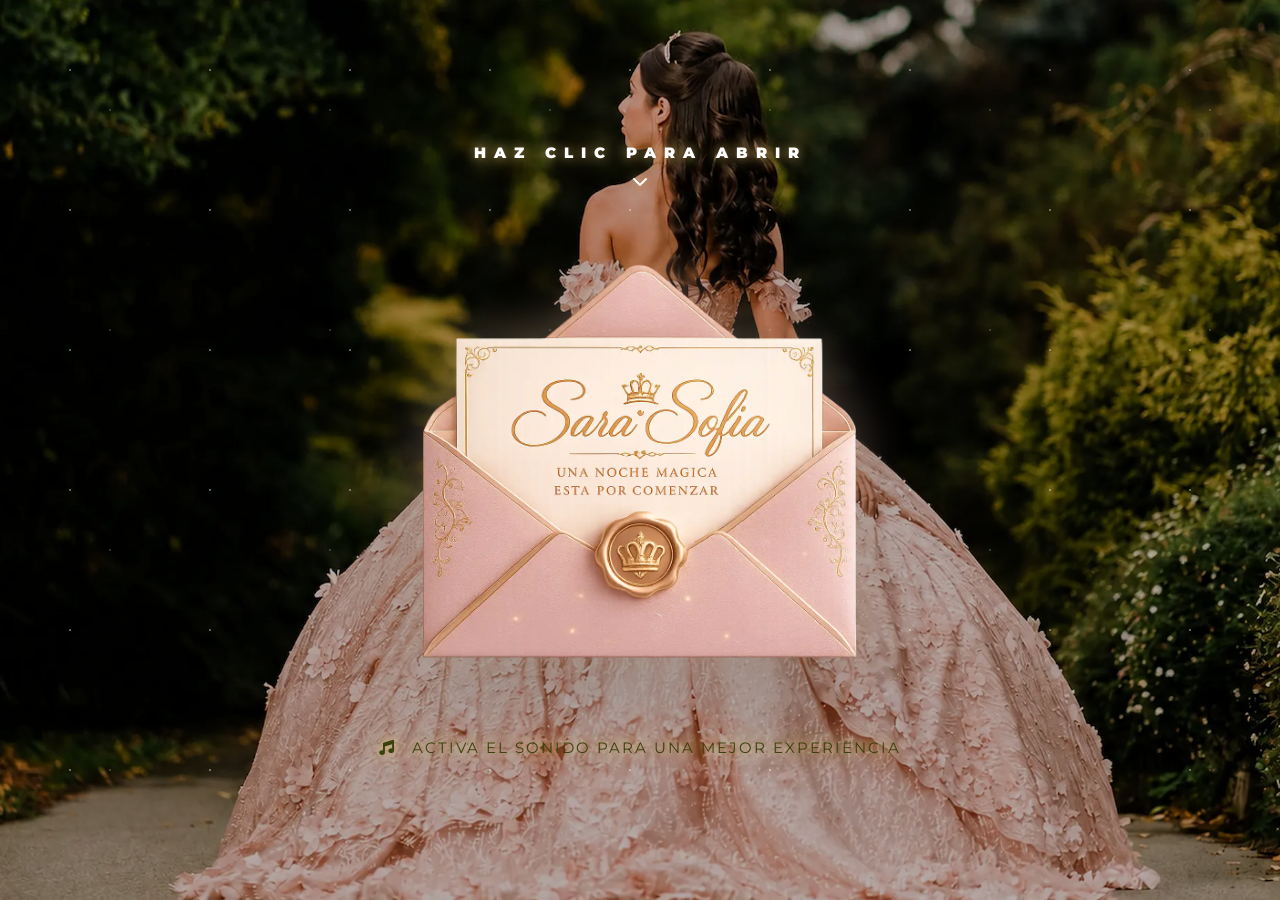
<file: index.html>
<!DOCTYPE html>
<html lang="es">
<head>
    <meta charset="UTF-8">
    <meta name="viewport" content="width=device-width, initial-scale=1.0">
    <meta property="og:title" content="Los 15 de Sara Sofía" />
    <meta property="og:description" content="Te esperamos para celebrar este día tan especial." />
    <meta property="og:image" content="https://xv-sara-sofia.github.io/invitacion/87153632/invitacion_inicial.jpg" />
    <meta property="og:url" content="https://xv-sara-sofia.github.io/invitacion/" />
    <meta property="og:type" content="website" />
    <title>Los 15 de Sara Sofia</title>
    <link rel="preconnect"
          href="https://fonts.googleapis.com">
    <link rel="preconnect"
          href="https://fonts.gstatic.com"
          crossorigin>
    <link href="https://fonts.googleapis.com/css2?family=Great+Vibes&family=Montserrat:wght@300;400;600&family=Playfair+Display:wght@400;700&display=swap"
          rel="stylesheet">
    <link rel="stylesheet"
          href="https://cdnjs.cloudflare.com/ajax/libs/font-awesome/6.5.1/css/all.min.css">
    <link rel="stylesheet" href="17289814/styles.css">
    <link rel="shortcut icon" href="favicon.ico" type="image/x-icon">
    <link rel="icon" href="favicon.ico" type="image/x-icon">
</head>
<body>
<div class="global-fixed-background"></div>
<!-- PANTALLA DE BIENVENIDA -->
<div id="welcome-overlay">
    <!-- FONDO -->
    <div class="welcome-bg"></div>
    <!-- BRILLOS -->
    <div class="magic-particles"></div>
    <!-- CONTENIDO -->
    <div class="welcome-content">
        <div class="welcome-elements">
            <p class="open-instruction">
                HAZ CLIC PARA ABRIR
            </p>
            <div class="arrow-down">
                <i class="fas fa-chevron-down"></i>
            </div>
            <!-- SOBRE PNG -->
            <div class="envelope-image-wrapper"
                 id="envelope-trigger">
                <img
                        src="87153632/sobre.webp"
                        alt="Sobre 15"
                        class="envelope-image">
            </div>
            <p class="music-tip">
                <i class="fas fa-music"></i>
                ACTIVA EL SONIDO PARA UNA MEJOR EXPERIENCIA
            </p>
        </div>
    </div>
</div>
<audio id="bg-music" loop>
    <source src="17289814/musica.mp3" type="audio/mpeg">
</audio>
<button id="music-control" class="music-btn is-hidden">
    <i class="fas fa-music"></i>
</button>
<main id="main-content" class="is-hidden">
    <!-- PETALOS -->
    <div class="petals-container"></div>
    <section class="section hero">
        <div class="hero-overlay"></div>
        <div class="hero-body fade-in">
            <div class="hero-crown">
                <i class="fas fa-crown"></i>
            </div>
            <p class="caps-detail">
                Estás invitado a celebrar mis
            </p>
            <h1 class="main-title">
                15 Años
            </h1>
            <h1 class="main-title">
                Sara Sofia
            </h1>
            <p class="date-detail">
                29 de agosto de 2026
            </p>
        </div>
        <!-- SCROLL INDICATOR -->
        <div class="scroll-indicator" id="scroll-indicator">
            <span>Desliza</span>
            <div class="scroll-arrow">
                <i class="fas fa-chevron-down"></i>
            </div>
        </div>
    </section>
    <section class="section quote-section">
        <div class="container fade-in">
            <i class="fas fa-quote-left ornament"></i>
            <p class="quote-text">"Hace 15 años, una estrella iluminó nuestra vida. Hoy, esa estrella brilla con luz
                propia. Queremos que seas parte de la noche donde sus sueños se vuelven realidad."</p>
            <div class="divider"></div>
        </div>
    </section>
    <section class="section gallery-section image-section">
        <div class="container fade-in">
            <h2 class="section-title title-font">
                Momentos
            </h2>
            <div class="photo-spread">
                <div class="photo-card p1">
                    <img src="87153632/momento1.webp">
                </div>
                <div class="photo-card p2">
                    <img src="87153632/momento2.webp">
                </div>
                <div class="photo-card p3">
                    <img src="87153632/momento3.webp">
                </div>
            </div>
        </div>
    </section>
    <section class="section countdown-section">
        <div class="container fade-in">
            <h2 class="section-title title-font">
                Falta Muy Poco
            </h2>
            <div class="countdown-grid">
                <div class="time-box glass-card">
                    <span id="days">00</span>
                    <p>Días</p>
                </div>
                <div class="time-box glass-card">
                    <span id="hours">00</span>
                    <p>Horas</p>
                </div>
                <div class="time-box glass-card">
                    <span id="minutes">00</span>
                    <p>Minutos</p>
                </div>
            </div>
        </div>
    </section>
    <section class="section details-section image-section">
        <div class="container fade-in">
            <h2 class="section-title title-font">
                Detalles
            </h2>
            <div class="details-grid">
                <div class="detail-card glass-card">
                    <i class="fas fa-calendar-days"></i>
                    <h3>Fecha</h3>
                    <p>29 de agosto de 2026</p>
                </div>
                <div class="detail-card glass-card">
                    <i class="fas fa-clock"></i>
                    <h3>Hora</h3>
                    <p>7:00 PM</p>
                </div>
                <div class="detail-card glass-card">
                    <i class="fas fa-location-dot"></i>
                    <h3>Lugar</h3>
                    <p>Villa Floresta</p>
                    <a href="https://maps.app.goo.gl/2n3VbY4uEHQFLDAa6"
                       target="_blank"
                       class="map-link">
                        Ver ubicación
                    </a>
                </div>
                <div class="detail-card glass-card">
                    <i class="fas fa-gift"></i>
                    <h3>Lluvia de sobres</h3>
                    <p>
                        Tu presencia es mi mejor regalo,
                        pero si deseas tener un detalle,
                        agradeceré tu cariño en lluvia de sobres.
                    </p>
                </div>
            </div>
        </div>
    </section>
    <section class="section rsvp-section">
        <div class="container fade-in">
            <h2 class="section-title title-font">
                Confirma tu Asistencia
            </h2>
            <div class="rsvp-content">
                <p id="rsvp-guest-text" class="rsvp-guest-name">
                </p>
                <p class="rsvp-message">
                    Sara Sofia te espera.
                    <br>
                    ¿Contamos contigo?
                </p>
                <div id="guest-badge" class="guest-badge is-hidden">
                    <i class="fas fa-user-group"></i>
                    <span id="guest-count-text"></span>
                </div>
                <div class="rsvp-buttons">
                    <button id="rsvp-no"
                            class="gold-btn rsvp-no-btn">
                        No podré asistir
                    </button>
                    <button id="rsvp-yes"
                            class="gold-btn rsvp-yes-btn pulse">
                        Seguro, allí estaré
                    </button>
                </div>
                <p id="rsvp-response-message"
                   class="is-hidden form-success"></p>
            </div>
        </div>
    </section>
    <div class="footer-section">
        <div class="signature-footer">
            Sara Sofia · 15 Años 2026
        </div>
        <div class="legal-footer">
            © 2026 All Rights Reserved
        </div>
    </div>
</main>
<div id="sending-overlay" class="sending-overlay is-hidden">
    <div class="sending-box">
        <div class="sending-spinner"></div>
        <p>
            Registrando tu respuesta...
        </p>
    </div>
</div>
<script src="17289814/script.js"></script>
</body>
</html>
</file>
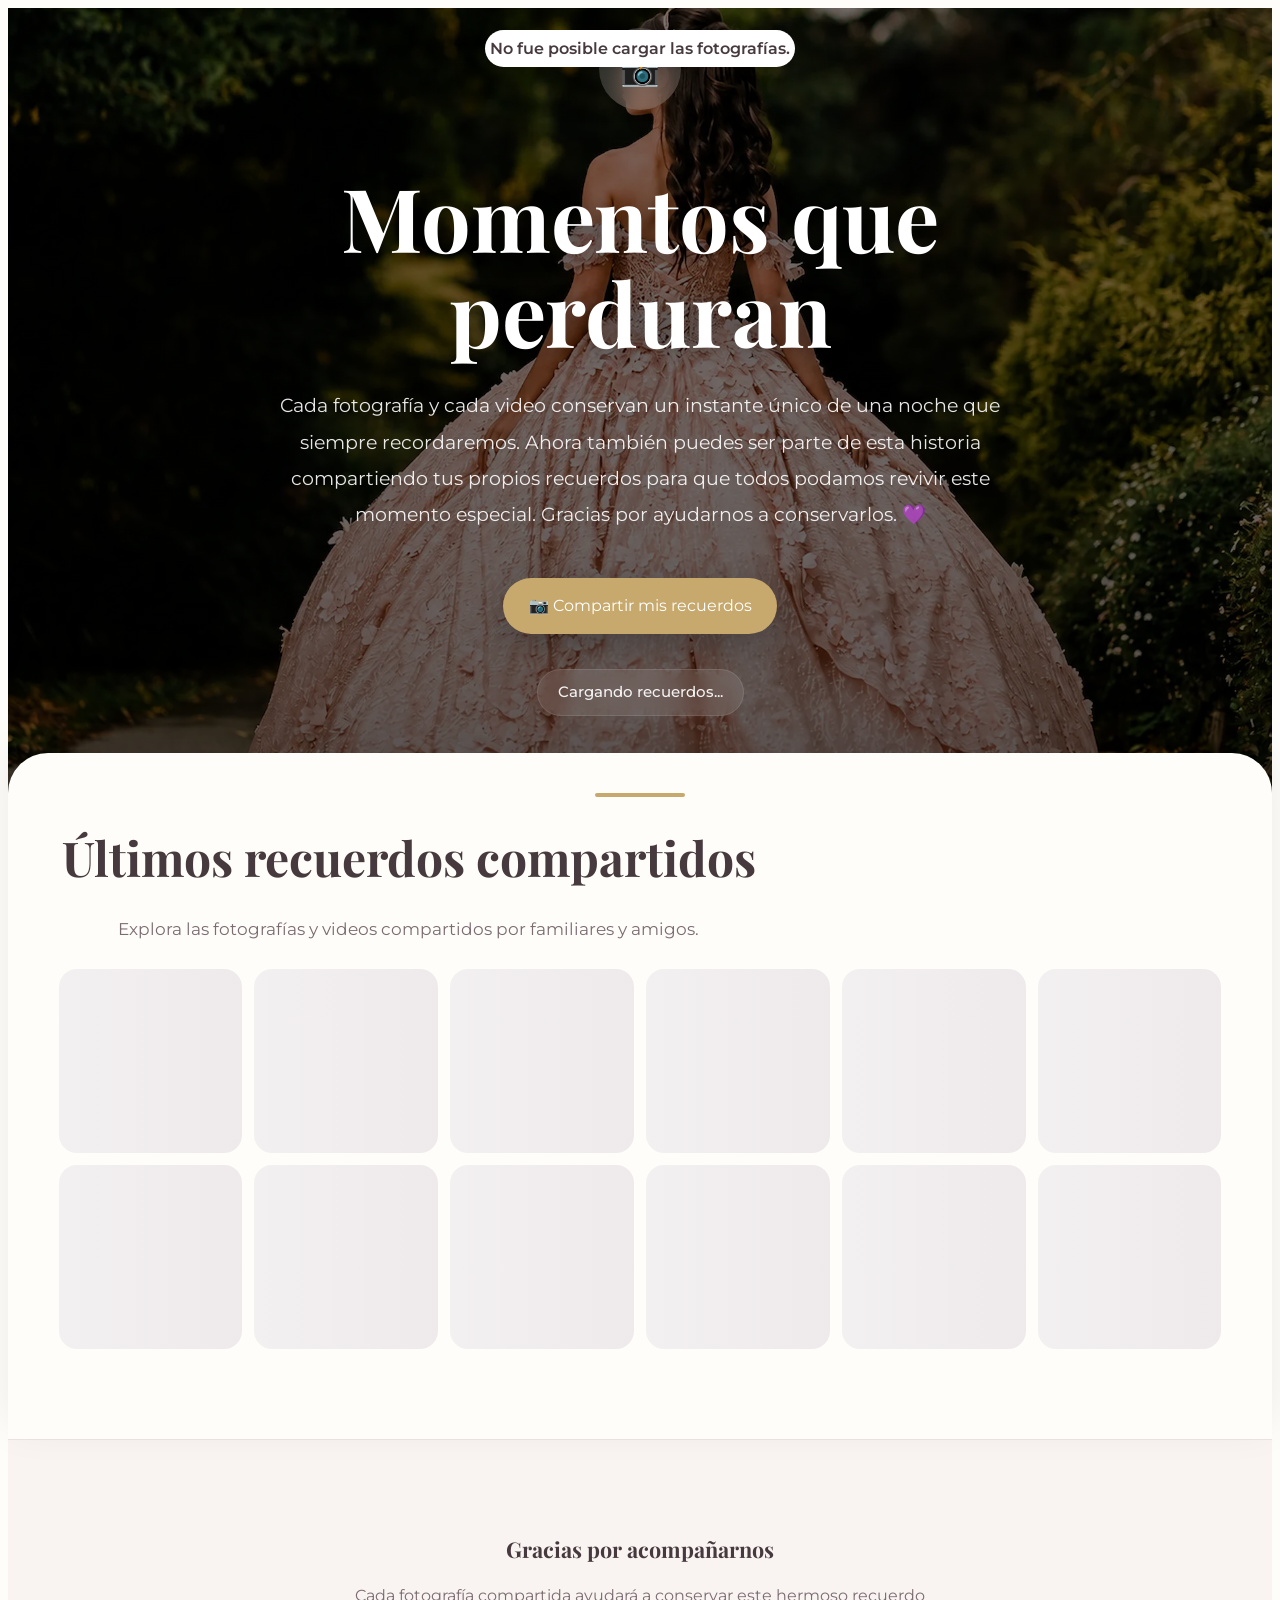
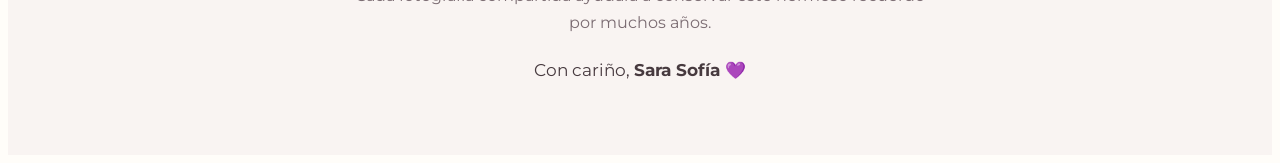
<file: galeria.html>
<!DOCTYPE html>
<html lang="es">
<head>
    <meta charset="UTF-8">
    <meta name="viewport" content="width=device-width, initial-scale=1.0">
    <meta property="og:title" content="Momentos que perduran"/>
    <meta property="og:description" content="Comparte cada momento único de una noche mágica."/>
    <meta property="og:image" content="https://xv-sara-sofia.github.io/invitacion/87153632/recuerdos_inicial.jpg"/>
    <meta property="og:url" content="https://xv-sara-sofia.github.io/invitacion/galeria.html"/>
    <meta property="og:type" content="website"/>
    <meta name="theme-color" content="#C8A35D">
    <title>Biblioteca de Recuerdos | XV Sara Sofía</title>
    <link rel="preconnect"
          href="https://fonts.googleapis.com">
    <link rel="preconnect"
          href="https://fonts.gstatic.com"
          crossorigin>
    <link href="https://fonts.googleapis.com/css2?family=Playfair+Display:wght@500;700&family=Great+Vibes&family=Montserrat:wght@300;400;500;600;700&display=swap"
          rel="stylesheet">
    <link rel="stylesheet"
          href="https://cdnjs.cloudflare.com/ajax/libs/font-awesome/6.5.1/css/all.min.css">
    <link rel="stylesheet" href="17289814/galeria.css">
    <link rel="shortcut icon" href="favicon.ico" type="image/x-icon">
    <link rel="icon" href="favicon.ico">
</head>
<body>
<!--==========================================================
HEADER
===========================================================-->
<header class="gallery-header">
    <div class="gallery-header-content">
        <div class="container">
            <!-- Icono -->
            <div class="gallery-icon">📸</div>
            <!-- Título -->
            <h1> Momentos que perduran </h1>
            <!-- Descripción -->
            <p class="gallery-description">
                Cada fotografía y cada video conservan un instante único de una noche
                que siempre recordaremos. Ahora también puedes ser parte de
                esta historia compartiendo tus propios recuerdos para que todos
                podamos revivir este momento especial.
                Gracias por ayudarnos a conservarlos. 💜
            </p>
            <!-- Acción principal -->
            <div class="gallery-actions">
                <button id="btnUpload" class="btn btn-primary">
                    📷 Compartir mis recuerdos
                </button>
            </div>
            <!-- Estadísticas -->
            <div id="galleryStats" class="gallery-stats">
                Cargando recuerdos...
            </div>
            <div
                    id="galleryUpdate"
                    class="gallery-update">
            </div>
        </div>
    </div>
</header>
<!--==========================================================
GALERÍA
===========================================================-->
<section class="gallery-content">
    <div class="container">
        <div class="gallery-heading">
            <h2>
                Últimos recuerdos compartidos
            </h2>
            <p>
                Explora las fotografías y videos compartidos por familiares y amigos.
            </p>
        </div>
        <div
                id="galleryGrid"
                class="gallery-grid">
        </div>
    </div>
</section>
<!-- =====================================================
     FOOTER
====================================================== -->
<footer class="gallery-footer">
    <div class="container">
        <h3>
            Gracias por acompañarnos
        </h3>
        <p>
            Cada fotografía compartida ayudará a conservar
            este hermoso recuerdo por muchos años.
        </p>
        <span>
            Con cariño,
            <strong>
                Sara Sofía
            </strong>
            💜
        </span>
    </div>
</footer>
<!--======================================================
LIGHTBOX
=======================================================-->
<div id="lightbox" class="lightbox hidden">
    <button
            id="closeLightbox"
            class="lightbox-close">
        ×
    </button>
    <button
            id="prevPhoto"
            class="lightbox-arrow left">
        ❮
    </button>
    <div class="lightbox-content">
        <div
                id="lightboxMedia"
                class="lightbox-media">
        </div>
        <div class="lightbox-info">
            <span id="photoCounter"></span>
        </div>
    </div>
    <button
            id="nextPhoto"
            class="lightbox-arrow right">
        ❯
    </button>
</div>
<script src="17289814/galeria.js"></script>
</body>
</html>
</file>
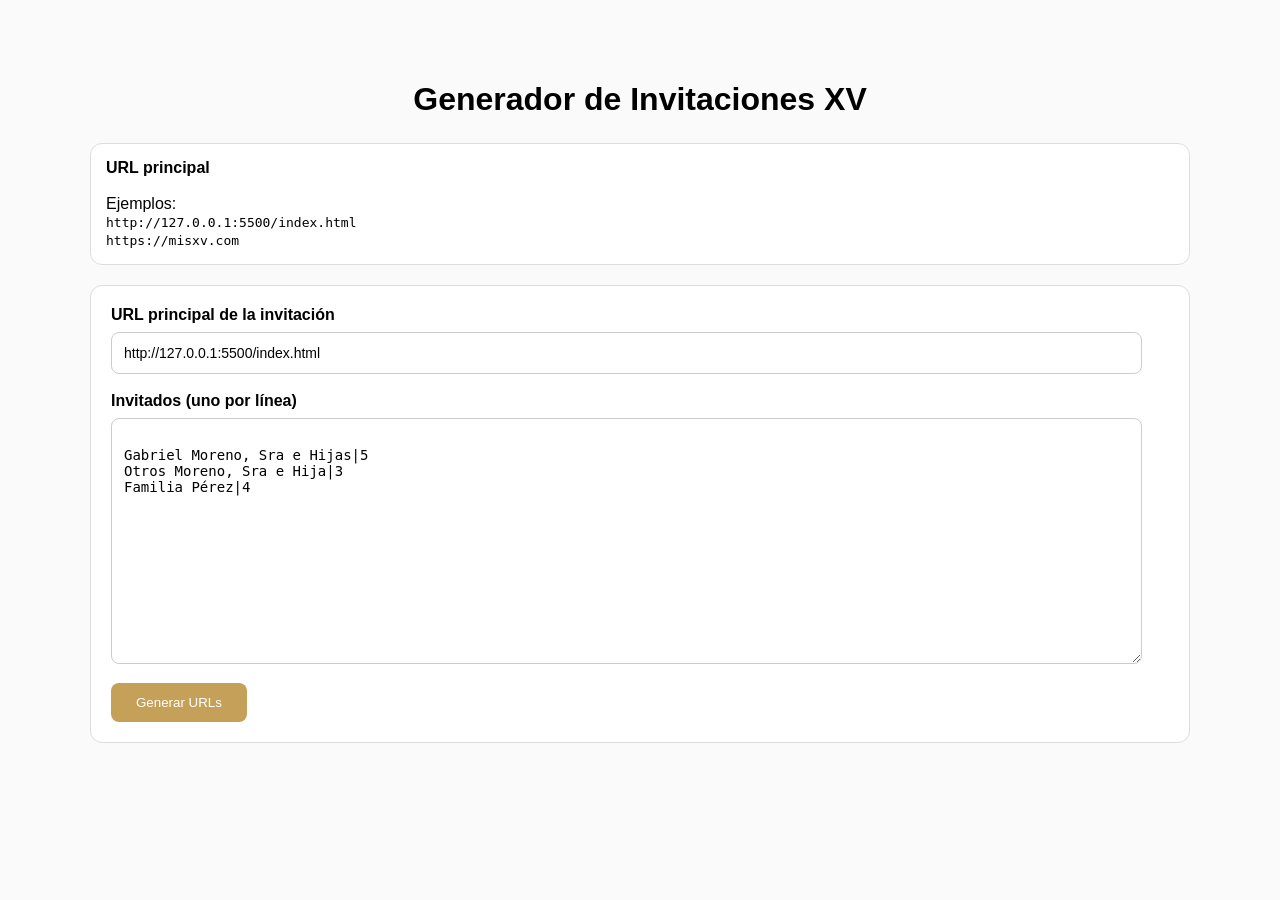
<file: 36393341/encoder.html>
<!DOCTYPE html>
<html lang="es">

<head>

<meta charset="UTF-8">
<meta name="viewport" content="width=device-width, initial-scale=1.0">

<title>Generador de Invitaciones XV</title>

<style>

body{
    font-family:Arial,sans-serif;
    max-width:1100px;
    margin:40px auto;
    padding:20px;
    background:#fafafa;
}

h1{
    text-align:center;
    margin-bottom:25px;
}

.card{
    background:white;
    border:1px solid #ddd;
    border-radius:12px;
    padding:20px;
    margin-bottom:20px;
}

label{
    display:block;
    margin-bottom:8px;
    font-weight:bold;
}

input,
textarea{
    width:95%;
    padding:12px;
    border:1px solid #ccc;
    border-radius:8px;
    font-size:14px;
}

textarea{
    min-height:220px;
    resize:vertical;
    font-family:monospace;
}

button{

    border:none;
    background:#c5a059;
    color:white;

    padding:12px 25px;
    border-radius:8px;

    cursor:pointer;
}

button:hover{
    opacity:.9;
}

.generate-btn{
    margin-top:15px;
}

.result-card{
    background:white;
    border:1px solid #ddd;
    border-radius:12px;
    padding:20px;
    margin-top:15px;
}

.url{

    word-break:break-all;

    padding:10px;

    background:#f5f5f5;

    border-radius:8px;

    margin-top:10px;
    margin-bottom:10px;

    font-family:monospace;
}

.copy-btn{

    border:none;
    background:#c5a059;
    color:white;

    padding:10px 18px;
    border-radius:8px;

    cursor:pointer;
}

.success{
    color:green;
    margin-left:10px;
}

.info{
    background:white;
    border:1px solid #ddd;
    border-radius:12px;
    padding:15px;
    margin-bottom:20px;
}

</style>

</head>

<body>

<h1>Generador de Invitaciones XV</h1>

<div class="info">

    <strong>URL principal</strong>

    <br><br>

    Ejemplos:

    <br>

    <code>
    http://127.0.0.1:5500/index.html
    </code>

    <br>

    <code>
    https://misxv.com
    </code>

</div>

<div class="card">

    <label>
        URL principal de la invitación
    </label>

    <input
        id="baseUrl"
        type="text"
        value="http://127.0.0.1:5500/index.html">

    <br><br>

    <label>
        Invitados (uno por línea)
    </label>

    <textarea id="inputData">

Gabriel Moreno, Sra e Hijas|5
Otros Moreno, Sra e Hija|3
Familia Pérez|4

    </textarea>

    <button
    class="generate-btn"
    onclick="generar()">

        Generar URLs

    </button>

</div>

<div id="resultado"></div>

<script>

function generar(){

    const resultado =
    document.getElementById("resultado");

    resultado.innerHTML = "";

    const baseUrl =
    document.getElementById("baseUrl")
    .value
    .trim();

    if(!baseUrl){

        alert(
            "Debes ingresar la URL principal."
        );

        return;
    }

    const lineas =
    document
    .getElementById("inputData")
    .value
    .split("\n")
    .filter(
        linea => linea.trim() !== ""
    );

    lineas.forEach((linea,index)=>{

        const partes =
        linea.split("|");

        if(partes.length < 2){
            return;
        }

        const nombre =
        partes[0].trim();

        const cantidad =
        partes[1].trim();

        const payload = {

            i:nombre,
            c:Number(cantidad)

        };

        const exp = encodeSafe(payload);

        const url =
        `${baseUrl}?id=${exp}`;

        resultado.innerHTML += `

        <div class="result-card">

            <h3>

                ${nombre}
                (${cantidad})

            </h3>

            <div
            class="url"
            id="url-${index}">

                ${url}

            </div>

            <button
            class="copy-btn"
            onclick="copiar(${index})">

                Copiar URL

            </button>

            <span
            id="msg-${index}"
            class="success">

            </span>

        </div>

        `;

    });

}

function encodeSafe(obj){

    return btoa(
        JSON.stringify(obj)
    )
    .replace(/\+/g, '-')
    .replace(/\//g, '_')
    .replace(/=+$/g, '');

}

function copiar(index){

    const texto =
    document.getElementById(
        `url-${index}`
    ).innerText;

    navigator.clipboard.writeText(
        texto
    );

    const msg =
    document.getElementById(
        `msg-${index}`
    );

    msg.innerText =
    "✓ Copiado";

    setTimeout(()=>{

        msg.innerText = "";

    },2000);

}

</script>

</body>
</html>
</file>
<file: 17289814/styles.css>
:root {
    --dusty-rose: #c08a8a;
    --old-gold: #c5a059;
    --cream: #fff9f9;
    --white: #ffffff;
    --text: #4a4a4a;
    --font-serif: 'Playfair Display', serif;
    --font-script: 'Great Vibes', cursive;
    --font-sans: 'Montserrat', sans-serif;
}

img {
    max-width: 100%;
    display: block;
}

section {
    position: relative;
}

.global-fixed-background {
    position: fixed;
    inset: 0;
    z-index: -10;
    background-image: url("../87153632/back15Fondo-desktop.webp");
    background-size: cover;
    background-position: center center;
    background-repeat: no-repeat;
    pointer-events: none;
    transform: translateZ(0);
    will-change: transform;
}

.global-fixed-background::after {
    content: "";
    position: absolute;
    inset: 0;
    background: rgba(0, 0, 0, .18);
}

.hero,
.gallery-section,
.details-section {
    background: transparent;
}

.quote-section,
.countdown-section,
.rsvp-section {
    background: rgba(255, 255, 255, .88);
    backdrop-filter: blur(6px);
    -webkit-backdrop-filter: blur(6px);
}

@media (max-width: 768px) {
    .global-fixed-background {
        background-image: url("../87153632/back15Fondo-mobile.webp");
        background-position: center center;
    }
}

@media (max-width: 768px) {
    .welcome-bg {
        background-image: url('../87153632/back15Fondo-mobile.webp');
    }
}

@media (max-width: 768px) {
    .photo-card img {
        width: 100%;
        max-width: 280px;
        height: auto;
    }
}

@media (hover: none) {
    .photo-card:hover {
        transform: none;
    }
}

@media (max-width: 768px) {
    .rsvp-buttons {
        flex-direction: column;
        align-items: center;
    }
    .rsvp-buttons .gold-btn {
        width: 90%;
        max-width: 320px;
    }
}

@media (max-width: 768px) {
    .petal {
        width: 22px;
        height: 22px;
    }
}

* {
    margin: 0;
    padding: 0;
    box-sizing: border-box;
}

html {
    scroll-behavior: smooth;
}

body {
    background: var(--cream);
    font-family: var(--font-sans);
    color: var(--text);
    overflow-x: hidden;
}

body::before {
    content: "";
    position: fixed;
    inset: 0;
    background: radial-gradient(circle at top left,
    rgba(255, 255, 255, .3),
    transparent 30%),
    radial-gradient(circle at bottom right,
            rgba(197, 160, 89, .15),
            transparent 40%);
    pointer-events: none;
    z-index: -1;
}

.section {
    min-height: 100dvh;
    display: flex;
    align-items: center;
    justify-content: center;
    text-align: center;
    padding: 80px 20px;
}

.title-font {
    font-family: var(--font-serif);
}

.hero {
    min-height: 100dvh;
    color: white;
    position: relative;
    overflow: hidden;
    background: transparent;
}

.hero-overlay {
    position: absolute;
    inset: 0;
    background: radial-gradient(circle at top,
    rgba(255, 255, 255, .15),
    transparent 40%),
    linear-gradient(to bottom,
            rgba(0, 0, 0, .35),
            rgba(192, 138, 138, .45));
}

.hero-body,
.scroll-indicator {
    position: relative;
    z-index: 5;
}

.main-title {
    font-family: var(--font-script);
    font-size: clamp(4rem, 12vw, 8rem);
    margin: 20px 0;
    text-shadow: 0 0 12px rgba(255, 215, 120, .8), 0 0 30px rgba(255, 215, 120, .5);
}

.caps-detail {
    letter-spacing: 5px;
    text-transform: uppercase;
    font-style: italic;
    text-shadow: 0 0 12px rgba(255, 215, 120, .8), 0 0 30px rgba(255, 215, 120, .5);
}

.date-detail {
    font-size: 1.3rem;
    font-family: var(--font-serif);
    font-style: italic;
    text-shadow: 0 0 12px rgba(255, 215, 120, .8), 0 0 30px rgba(255, 215, 120, .5);
}

.section-title {
    font-size: clamp(2.5rem, 6vw, 4rem);
    color: var(--dusty-rose);
    margin-bottom: 40px;
    text-shadow: 0 0 3px rgba(255, 215, 120, .8), 0 0 3px rgba(255, 215, 120, .5)
}

.quote-text {
    font-size: clamp(1.2rem, 3vw, 1.8rem);
    font-family: var(--font-serif);
    font-style: italic;
    max-width: 800px;
    margin: 0 auto;
    line-height: 1.6;
}

.ornament {
    color: var(--old-gold);
    font-size: 2rem;
    margin-bottom: 20px;
}

.divider {
    width: 120px;
    height: 1px;
    background: var(--old-gold);
    margin: 40px auto;
}

.photo-spread {
    display: flex;
    gap: 20px;
    flex-wrap: wrap;
    justify-content: center;
}

.photo-card {
    background: white;
    padding: 10px 10px 40px;
    border-radius: 12px;
    box-shadow: 0 15px 35px rgba(0, 0, 0, .12);
    transition: .5s ease;
}

.photo-card:hover {
    transform: translateY(-10px) scale(1.03);
}

.photo-card img {
    width: 280px;
    height: 380px;
    object-fit: cover;
    border-radius: 8px;
}

.countdown-grid {
    display: flex;
    gap: 25px;
    flex-wrap: wrap;
    justify-content: center;
}

.details-grid {
    display: flex;
    gap: 25px;
    flex-wrap: wrap;
    justify-content: center;
    align-items: stretch;
}

.time-box,
.detail-card {
    display: flex;
    flex-direction: column;
    align-items: center;
    justify-content: flex-start;
    transition: .4s ease;
    padding: 40px 30px;
    width: 260px;
    background: rgba(255, 255, 255, .92);
    backdrop-filter: blur(6px);
    border: 1px solid rgba(255, 255, 255, .4);
    box-shadow: 0 10px 30px rgba(0, 0, 0, .12);
    border-radius: 24px;
}

.detail-card:hover,
.time-box:hover {
    transform: translateY(-10px);
}

.time-box span {
    font-size: 3rem;
    color: var(--old-gold);
    font-weight: bold;
}

.detail-card i {
    font-size: 2rem;
    color: var(--old-gold);
    margin-bottom: 15px;
}

.detail-card h3 {
    color: var(--dusty-rose);
    margin-bottom: 10px;
}

.map-link {
    display: inline-block;
    margin-top: 15px;
    color: var(--old-gold);
}

.gold-btn {
    border: none;
    background: var(--old-gold);
    color: white;
    padding: 16px 35px;
    border-radius: 50px;
    cursor: pointer;
    letter-spacing: 2px;
    text-transform: uppercase;
    transition: .4s ease;
}

.gold-btn:hover {
    transform: translateY(-4px);
}

.rsvp-buttons {
    display: flex;
    gap: 20px;
    flex-wrap: wrap;
    justify-content: center;
    margin-top: 40px;
}

.rsvp-no-btn {
    background: var(--dusty-rose);
}

.music-btn {
    position: fixed;
    bottom: 30px;
    right: 30px;
    width: 55px;
    height: 55px;
    border: none;
    border-radius: 50%;
    background: white;
    color: var(--old-gold);
    z-index: 999;
    cursor: pointer;
}

.fade-in {
    opacity: 0;
    transform: translateY(30px);
    transition: 1s ease;
    will-change: transform, opacity;
}

.fade-in.visible {
    opacity: 1;
    transform: translateY(0);
}

.is-hidden {
    display: none !important;
}

/* =========================================================
   ROYAL WELCOME SCREEN
========================================================= */

.welcome-elements {
    display: flex;
    flex-direction: column;
    align-items: center;
    transition: opacity 1.2s ease,
    transform 1.2s ease,
    filter 1.2s ease;
}

.welcome-elements.hide {
    opacity: 0;
    transform: scale(1.08) translateY(-20px);
    filter: blur(8px);
}

#welcome-overlay {
    position: fixed;
    inset: 0;
    display: flex;
    justify-content: center;
    align-items: center;
    overflow: hidden;
    z-index: 9999;
    background: #f8e9e7;
    transition: opacity 1.6s ease;
}

/* FONDO */

.welcome-bg {
    position: absolute;
    inset: 0;
    background-image: url('../87153632/back15Fondo-desktop.webp');
    background-size: cover;
    background-position: center;
    transform: scale(1.03);
}

.welcome-bg::after {
    content: "";
    position: absolute;
    inset: 0;
    background: rgba(0, 0, 0, .28);
}

/* CAPA ROSADA */

#welcome-overlay::before {
    content: "";
    position: absolute;
    inset: 0;
    background: radial-gradient(circle at top,
    rgba(255, 255, 255, .55),
    transparent 35%),
    linear-gradient(
            135deg,
            rgba(255, 240, 245, .45),
            rgba(255, 228, 236, .35)
    );
}

/* CONTENIDO */

.welcome-content {
    position: relative;
    z-index: 5;
    display: flex;
    flex-direction: column;
    align-items: center;
}

/* TEXTO SUPERIOR */

.open-instruction {
    letter-spacing: 8px;
    color: white;
    font-size: .95rem;
    margin-bottom: 10px;
    font-weight: 900;
    text-shadow: 0 0 12px rgba(255, 215, 120, .8), 0 0 30px rgba(255, 215, 120, .5);
}

.arrow-down {
    color: white;
    margin-bottom: 35px;
    text-shadow: 0 0 12px rgba(255, 215, 120, .8), 0 0 30px rgba(255, 215, 120, .5);
    animation: arrowFloat 2s ease-in-out infinite;
}

@keyframes arrowFloat {
    0%, 100% {
        transform: translateY(0px);
    }
    50% {
        transform: translateY(6px);
    }
}

/* SOBRE */

.envelope {
    position: relative;
    width: 650px;
    height: 330px;
    cursor: pointer;
    z-index: 3;
}

/* TEXTO ABAJO */

.music-tip {
    margin-top: 45px;
    color: #3a420b;
    font-size: .95rem;
    letter-spacing: 2px;
    text-shadow: 0 0 12px rgba(255, 215, 120, .8), 0 0 30px rgba(255, 215, 120, .5);
}

.music-tip i {
    margin-right: 10px;
}

/* PARTICULAS */

.magic-particles::before,
.magic-particles::after {
    content: "";
    position: absolute;
    inset: 0;
    background-image: radial-gradient(rgba(255, 255, 255, .9) 1px, transparent 1px);
    background-size: 140px 140px;
    opacity: .4;
    animation: sparkleMove 20s linear infinite;
}

.magic-particles::after {
    background-size: 220px 220px;
    opacity: .2;
    animation-duration: 35s;
}

@keyframes sparkleMove {
    from {
        transform: translateY(0px);
    }
    to {
        transform: translateY(-120px);
    }
}

/* RESPONSIVE */
@media (max-width: 768px) {
    .envelope {
        width: 95%;
        height: 230px;
    }
    .open-instruction {
        letter-spacing: 4px;
        font-size: .8rem;
    }
}

/* =========================================================
   SOBRE PNG REAL
========================================================= */
.envelope-image-wrapper {
    position: relative;
    width: min(700px, 90vw);
    cursor: pointer;
    z-index: 10;
    transition: transform 1.2s ease,
    opacity 1s ease,
    filter 1s ease;
    animation: floatEnvelope 5s ease-in-out infinite;
}

.envelope-image {
    width: 100%;
    display: block;
    user-select: none;
    pointer-events: none;
    filter: drop-shadow(0 30px 40px rgba(0, 0, 0, .18)) drop-shadow(0 0 25px rgba(255, 215, 180, .35));
}

/* HOVER */
.envelope-image-wrapper:hover {
    transform: scale(1.03);
}

/* APERTURA */
.envelope-image-wrapper.opened {
    transform: scale(1.15) translateY(-30px);
    opacity: 0;
    filter: blur(8px);
}

/* FLOTACIÓN */
@keyframes floatEnvelope {
    0%, 100% {
        transform: translateY(0px);
    }
    50% {
        transform: translateY(-14px);
    }
}

/* MAIN */
#main-content {
    opacity: 0;
    transition: opacity 1.8s ease;
}

#main-content.show-content {
    opacity: 1;
}

/* RESPONSIVE */
@media (max-width: 768px) {
    .envelope-image-wrapper {
        width: 95vw;
    }
    .open-instruction {
        font-size: .8rem;
        letter-spacing: 4px;
    }
    .music-tip {
        font-size: .75rem;
        text-align: center;
        padding: 0 20px;
    }
}

/* =========================================================
   PETALOS CAYENDO
========================================================= */
#main-content {
    position: relative;
    overflow: hidden;
}

.petals-container {
    position: fixed;
    inset: 0;
    pointer-events: none;
    overflow: hidden;
    z-index: 20;
}


.petal {
    position: fixed;
    top: -50px;
    width: 32px;
    height: 32px;
    background-image: url('../87153632/petal.webp');
    background-size: contain;
    background-repeat: no-repeat;
    pointer-events: none;
    z-index: 15;
    animation: petalFall linear forwards;
}

@keyframes petalFall {
    0% {
        transform: translateY(-80px) translateX(0) rotate(0deg);
        opacity: 0;
    }
    10% {
        opacity: .95;
    }
    100% {
        transform: translateY(120vh) translateX(120px) rotate(360deg);
        opacity: .15;
    }
}

/* =========================================================
   CORONA
========================================================= */
.hero-crown {
    margin-bottom: 25px;
    font-size: 3.5rem;
    text-shadow: 0 0 12px rgba(255, 215, 120, .8), 0 0 30px rgba(255, 215, 120, .5);
    animation: crownFloat 3s ease-in-out infinite;
}

@keyframes crownFloat {
    0%, 100% {
        transform: translateY(0px);
    }
    50% {
        transform: translateY(-8px);
    }
}

/* =========================================================
   SCROLL INDICATOR
========================================================= */
.scroll-indicator {
    position: absolute;
    left: 50%;
    transform: translateX(-50%);
    bottom: max(25px, env(safe-area-inset-bottom));
    z-index: 50;
}

/* TEXTO */

.scroll-indicator span {
    font-size: .72rem;
    letter-spacing: 5px;
    text-transform: uppercase;
    font-weight: 600;
    text-shadow: 0 0 12px rgba(255, 215, 120, .8), 0 0 30px rgba(255, 215, 120, .5);
}

/* FLECHA */
.scroll-arrow {
    font-size: 1.4rem;
    animation: scrollBounce 1.8s ease-in-out infinite;
    text-shadow: 0 0 12px rgba(255, 215, 120, .8), 0 0 30px rgba(255, 215, 120, .5);
}

/* ANIMACION */
@keyframes scrollBounce {
    0%, 100% {
        transform: translateY(0);
        opacity: .9;
    }
    50% {
        transform: translateY(10px);
        opacity: 1;
    }
}

/* OCULTAR */
.scroll-indicator.hide {
    opacity: 0;
    transform: translateX(-50%) translateY(20px);
}

/* =========================================================
   SECCIONES CON FOTO DE FONDO
========================================================= */
.image-section {
    position: relative;
    background: transparent;
}

/* CAPA OSCURA/ROSA */
.image-section::before {
    content: "";
    position: absolute;
    inset: 0;
    background: linear-gradient(
            to bottom,
            rgba(0, 0, 0, .45),
            rgba(192, 138, 138, .45)
    );
    z-index: 1;
}

/* CONTENIDO ENCIMA */
.image-section > * {
    position: relative;
    z-index: 2;
}

/* TEXTO CLARO */
.image-section .section-title,
.image-section p,
.image-section h2,
.image-section h3 {
    color: white;
}

/* =========================================================
   DETAIL CARDS FIX
========================================================= */
.details-section .detail-card {
    background: rgba(255, 255, 255, .92);
    backdrop-filter: blur(6px);
    border: 1px solid rgba(255, 255, 255, .45);
    box-shadow: 0 10px 35px rgba(0, 0, 0, .18);
}

/* TEXTO OSCURO */
.details-section .detail-card h3 {
    color: var(--dusty-rose);
}

.details-section .detail-card p {
    color: var(--text);
}

.detail-card p {
    line-height: 1.7;
}

.details-section .map-link {
    color: var(--old-gold);
    font-weight: 600;
}

/* =========================================================
   RSVP PREMIUM
========================================================= */
.rsvp-section {
    padding-bottom: 20px;
}

.rsvp-content {
    position: relative;
    max-width: 760px;
    margin: 0 auto;
    padding: 0 12px;
}

/* NOMBRE */
.rsvp-guest-name {
    font-family: var(--font-serif);
    font-size: clamp(2rem, 4vw, 3rem);
    font-style: italic;
    color: #4f4a4a;
    line-height: 1.3;
    margin-bottom: 18px;
}

/* MENSAJE */
.rsvp-message {
    font-family: var(--font-serif);
    font-size: clamp(1.5rem, 3vw, 2.2rem);
    font-style: italic;
    color: #5b5555;
    line-height: 1.7;
    margin-bottom: 30px;
}

/* BADGE PERSONAS */
.guest-badge {
    display: inline-flex;
    align-items: center;
    gap: 12px;
    padding: 14px 28px;
    border-radius: 999px;
    background: rgba(255, 255, 255, .78);
    border: 1px solid rgba(197, 160, 89, .25);
    box-shadow: 0 8px 25px rgba(0, 0, 0, .05);
    backdrop-filter: blur(6px);
}

.guest-badge i {
    color: var(--old-gold);
    font-size: 1.05rem;
}

.guest-badge span {
    color: #c38e8e;
    font-weight: 600;
    font-size: 1rem;
}

/* BOTONES */
.rsvp-buttons {
    display: flex;
    justify-content: center;
    gap: 22px;
    flex-wrap: wrap;
}

.rsvp-buttons .gold-btn {
    min-width: 240px;
    height: 58px;
    border-radius: 999px;
    font-size: .95rem;
    letter-spacing: 3px;
    font-weight: 600;
    box-shadow: 0 10px 25px rgba(0, 0, 0, .08);
}

/* RESPONSIVE */
@media (max-width: 768px) {
    .rsvp-content {
        padding: 0 12px;
    }
    .rsvp-guest-name {
        font-size: 2rem;
        margin-bottom: 18px;
    }
    .rsvp-message {
        font-size: 1.4rem;
        line-height: 1.6;
    }
    .guest-badge {
        padding: 12px 20px;
    }
    .guest-badge span {
        font-size: .9rem;
    }
    .rsvp-buttons .gold-btn {
        width: 100%;
        max-width: 340px;
        height: 56px;
    }
}

.footer-section {
    background: rgba(255, 255, 255, .88);
    backdrop-filter: blur(10px);
    -webkit-backdrop-filter: blur(10px);
    text-align: center;
    padding: 0;
    margin: 0;
}

.signature-footer {
    font-family: var(--font-serif);
    font-size: .5rem;
    color: var(--dusty-rose);
}

.legal-footer {
    margin-top: 4px;
    font-size: .4rem;
    color: rgba(74, 74, 74, .6);
}

.form-success {
    padding: 20px;
}

/* =====================================
   RSVP OVERLAY
===================================== */
.sending-overlay {
    position: fixed;
    inset: 0;
    display: flex;
    align-items: center;
    justify-content: center;
    background: rgba(0, 0, 0, .45);
    backdrop-filter: blur(6px);
    z-index: 99999;
}

.sending-box {
    background: rgba(255, 255, 255, .95);
    padding: 30px 40px;
    border-radius: 24px;
    text-align: center;
    box-shadow: 0 20px 50px rgba(0, 0, 0, .2);
    min-width: 260px;
}

.sending-box p {
    margin-top: 18px;
    color: var(--dusty-rose);
    font-weight: 600;
    letter-spacing: 1px;
}

.sending-spinner {
    width: 50px;
    height: 50px;
    margin: 0 auto;
    border-radius: 50%;
    border: 4px solid rgba(197, 160, 89, .25);
    border-top-color: var(--old-gold);
    animation: spinLoader 1s linear infinite;
}

@keyframes spinLoader {
    to {
        transform: rotate(360deg);
    }
}
</file>
<file: 17289814/galeria.css>
/* ==========================================================
   BIBLIOTECA DE RECUERDOS
   XV Sara Sofía
   galeria.css
   ========================================================== */
/*==========================================================
01 VARIABLES
==========================================================*/
:root {
    --font-title: 'Playfair Display', serif;
    --font-script: 'Great Vibes', cursive;
    --font-body: 'Montserrat', sans-serif;
    /*==================================
    Colores
    ==================================*/
    --color-primary: #c7a86d;
    --color-primary-dark: #b28f4d;
    --color-background: #fffdf9;
    --color-surface: #ffffff;
    --color-text: #473a3f;
    --color-text-light: #7b6c72;
    --color-border: #ece4e7;
    /*==================================
    Bordes
    ==================================*/
    --radius-sm: 12px;
    --radius-md: 18px;
    --radius-lg: 28px;
    --radius-pill: 999px;
    /*==================================
    Sombras
    ==================================*/
    --shadow-sm: 0 4px 12px rgba(0, 0, 0, .08);
    --shadow-md: 0 10px 24px rgba(0, 0, 0, .10);
    --shadow-lg: 0 18px 40px rgba(0, 0, 0, .14);
    --shadow-xl: 0 20px 60px rgba(0, 0, 0, .45);
    /*==================================
    Transiciones
    ==================================*/
    --transition-fast: .20s ease;
    --transition: .30s ease;
    --transition-slow: .45s ease;
    /*==================================
    Layout
    ==================================*/
    --container-width: 1200px;
    --content-width: 760px;
}

/* ==========================================================
   RESET
   ========================================================== */
{
    margin: 0
;
    padding: 0
;
    box-sizing: border-box
;
}

html {
    scroll-behavior: smooth;
}

body {
    background: var(--color-background);
    color: var(--color-text);
    font-family: var(--font-body);
    overflow-x: hidden;
    line-height: 1.7;
}


/* ==========================================================
   ELEMENTOS GENERALES
   ========================================================== */
img {
    display: block;
    width: 100%;
    user-select: none;
}

a {
    text-decoration: none;
    color: inherit;
}

button {
    border: none;
    background: none;
    font-family: inherit;
    cursor: pointer;
}

ul {
    list-style: none;
}

/*==========================================================
03 LAYOUT
==========================================================*/
.container {
    width: min(92%, var(--container-width));
    margin-inline: auto;
}

/* ==========================================================
   TIPOGRAFÍAS
   ========================================================== */
h1,
h2,
h3 {
    font-family: var(--font-title);
    font-weight: 700;
    color: var(--color-text);
}

h1 {
    font-size: clamp(3rem, 7vw, 5.5rem);
    line-height: 1.1;
}

h2 {
    font-size: clamp(2rem, 4vw, 3rem);
    margin-bottom: 18px;
}

h3 {
    font-size: 1.35rem;
}

.hero-subtitle {
    display: block;
    margin-bottom: 18px;
    font-family: var(--font-script);
    font-size: 2.3rem;
    color: var(--color-primary);
}

.subtitle {
    max-width: 700px;
    margin: 0 auto 50px;
    text-align: center;
    color: var(--color-text-light);
    font-size: 1.05rem;
}

/* ==========================================================
   SECCIONES
   ========================================================== */
section {
    padding: 100px 0;
}

/*==========================================================
04 BOTONES
==========================================================*/
.btn {
    display: inline-flex;
    align-items: center;
    justify-content: center;
    gap: .5rem;
    padding: .9rem 1.6rem;
    border: none;
    border-radius: var(--radius-pill);
    cursor: pointer;
    font: inherit;
    transition: all var(--transition);
}

.btn-primary {
    background: var(--color-primary);
    color: var(--color-surface);
    box-shadow: var(--shadow-md);
}

.btn-primary:hover {
    background: var(--color-primary-dark);
    transform: translateY(-2px);
}

.btn-outline {
    background: transparent;
    border: 2px solid var(--color-primary);
    color: var(--color-primary);
}

/* ==========================================================
   TARJETAS
   ========================================================== */
.card {
    background: var(--color-surface);
    border-radius: var(--radius-md);
    box-shadow: var(--shadow-md);
}

/* ==========================================================
   UTILIDADES
   ========================================================== */
.center {
    text-align: center;
}

.hidden {
    display: none !important;
}

.fade-up {
    opacity: 0;
    transform: translateY(50px);
}

.show {
    opacity: 1;
    transform: none;
    transition: all var(--transition);
}

/* ==========================================================
   HERO
   ========================================================== */
.hero {
    position: relative;
    width: 100%;
    min-height: 100vh;
    display: flex;
    justify-content: center;
    align-items: center;
    overflow: hidden;
    background: var(--color-background);
}

/*==========================================================
FONDO
==========================================================*/

.hero-image {
    position: absolute;
    inset: 0;
    width: 100%;
    height: 100%;
    object-fit: cover;
    object-position: center center;
    animation: heroZoom 28s ease-in-out infinite alternate;
}

/*==========================================================
OVERLAY
==========================================================*/
.overlay {
    position: absolute;
    inset: 0;
    background: linear-gradient(
            rgba(0, 0, 0, .20),
            rgba(0, 0, 0, .45)
    );
    z-index: 1;
}

/*==========================================================
CONTENIDO
==========================================================*/
.hero-content {
    position: relative;
    z-index: 5;
    width: min(900px, 90%);
    text-align: center;
    color: var(--color-surface);
}

.hero-content h1 {
    color: var(--color-surface);
    margin-bottom: 25px;
    text-shadow: 0 8px 25px rgba(0, 0, 0, .35);
}

.hero-content p {
    max-width: 700px;
    margin: auto;
    margin-bottom: 45px;
    font-size: 1.15rem;
    color: rgba(255, 255, 255, .92);
}

.hero-content .hero-subtitle {
    color: #F8E7C3;
    margin-bottom: 22px;
}

/*==========================================================
BOTONES
==========================================================*/
.hero-buttons {
    display: flex;
    justify-content: center;
    align-items: center;
    gap: 22px;
    flex-wrap: wrap;
}

/*==========================================================
PÉTALOS DECORATIVOS
==========================================================*/
.hero-petal {
    position: absolute;
    width: 40px;
    opacity: .18;
    pointer-events: none;
    animation: petalFloat linear infinite;
}

.hero-petal.one {
    left: 10%;
    top: -60px;
    animation-duration: 18s;
}

.hero-petal.two {
    right: 12%;
    top: -80px;
    width: 55px;
    animation-duration: 22s;
}

.hero-petal.three {
    left: 50%;
    top: -70px;
    width: 34px;
    animation-duration: 20s;
}

/*==========================================================
ANIMACIONES
==========================================================*/
@keyframes heroZoom {
    from {
        transform: scale(1);
    }
    to {
        transform: scale(1.08);
    }
}

@keyframes float {
    0%, 100% {
        transform: translate(-50%, 0);
    }
    50% {
        transform: translate(-50%, 8px);
    }
}

@keyframes petalFloat {
    from {
        transform: translateY(-120px) rotate(0deg);
    }
    to {
        transform: translateY(120vh) rotate(360deg);
    }
}

@keyframes skeleton-loading {
    0% {
        background-position: 100% 0;
    }
    100% {
        background-position: -100% 0;
    }
}

@keyframes fadeIn {
    from {
        opacity: 0;
    }
    to {
        opacity: 1;
    }
}

@keyframes loading-card {
    from {
        background-position: 100%;
    }
    to {
        background-position: -100%;
    }
}

/*==========================================================
RESPONSIVE
==========================================================*/
@media (max-width: 900px) {
    .hero {
        min-height: 85vh;
    }

    .hero-content p {
        font-size: 1rem;
    }
}

@media (max-width: 700px) {
    .hero {
        min-height: 75vh;
    }

    .hero-buttons {
        flex-direction: column;
    }

    .hero-buttons .btn {
        width: 100%;
        max-width: 340px;
    }

    .lightbox-arrow {
        width: 50px;
        height: 50px;
        font-size: 28px;
        z-index: 10002;
    }

    .lightbox-arrow.left {
        left: 10px;
    }

    .lightbox-arrow.right {
        right: 10px;
    }
}

@media (max-width: 768px) {
    .gallery-grid {
        grid-template-columns:
            repeat(4, 1fr);
        gap: 8px;
    }
}

@media (max-width: 480px) {
    .gallery-grid {
        grid-template-columns:
            repeat(4, 1fr);
        gap: 6px;
    }
}

/* ==========================================================
   GALERÍA
   ========================================================== */
.gallery-section {
    background: var(--color-background);
    position: relative;
}

.gallery-section h2 {
    text-align: center;
}

.gallery-section .center {
    margin-top: 60px;
}

/*==========================================================
GALERÍA
==========================================================*/
.gallery-grid {
    display: grid;
    grid-template-columns:
        repeat(auto-fill, minmax(170px, 1fr));
    gap: 12px;
    margin-top: 25px;
}

/*==========================================================
TARJETA
==========================================================*/
.gallery-card {
    position: relative;
    aspect-ratio: 1;
    overflow: hidden;
    border-radius: var(--radius-md);
    background: #f6f3f4;
    cursor: pointer;
    transition: transform var(--transition),
    box-shadow var(--transition);
}

.gallery-card:hover {
    transform: translateY(-3px);
    box-shadow: var(--shadow-lg);
}

/*==========================================================
IMAGEN
==========================================================*/
.gallery-card img {
    width: 100%;
    height: 100%;
    object-fit: cover;
    display: block;
    transition: transform var(--transition);
}

.gallery-card:hover img {
    transform: scale(1.04);
}

/*==========================================================
OVERLAY
==========================================================*/
.gallery-card::after {
    content: "";
    position: absolute;
    inset: 0;
    background: linear-gradient(
            transparent,
            rgba(0, 0, 0, .45)
    );
    opacity: 0;
    transition: var(--transition);
}

.gallery-card:hover::after {
    opacity: 1;
}

/*==========================================================
ICONO
==========================================================*/
.gallery-card::before {
    content: "＋";
    position: absolute;
    left: 50%;
    top: 50%;
    transform: translate(-50%, -50%) scale(.6);
    font-size: 2rem;
    opacity: 0;
    z-index: 5;
    transition: var(--transition);
}

.gallery-card:hover::before {
    opacity: 1;
    transform: translate(-50%, -50%) scale(1);
}

/*==========================================================
LIGHTBOX
==========================================================*/
.lightbox {
    position: fixed;
    inset: 0;
    display: flex;
    justify-content: center;
    align-items: center;
    background: rgba(0, 0, 0, .92);
    z-index: 9999;
    opacity: 0;
    visibility: hidden;
    transition: opacity var(--transition),
    visibility var(--transition);
}

.lightbox.visible {
    opacity: 1;
    visibility: visible;
}

.lightbox img {
    max-width: 92vw;
    max-height: 88vh;
    border-radius: var(--radius-md);
    box-shadow: var(--shadow-xl);
}

.lightbox-close {
    position: absolute;
    top: 22px;
    right: 22px;
    width: 48px;
    height: 48px;
    border-radius: 50%;
    background: rgba(0, 0, 0, .45);
    color: white;
    font-size: 30px;
    display: flex;
    justify-content: center;
    align-items: center;
    backdrop-filter: blur(8px);
    z-index: 10002;
}

.lightbox-arrow {
    position: fixed;
    top: 90%;
    transform: translateY(-50%);
    width: 58px;
    height: 58px;
    border-radius: 50%;
    display: flex;
    justify-content: center;
    align-items: center;
    font-size: 34px;
    color: white;
    background: rgba(0, 0, 0, .50);
    backdrop-filter: blur(8px);
    -webkit-backdrop-filter: blur(8px);
    z-index: 10002;
    cursor: pointer;
    transition: background .25s ease,
    transform .25s ease;
}

.lightbox-arrow:hover {
    background: rgba(0, 0, 0, .65);
}

.lightbox-content {
    width: min(94vw, 1200px);
    height: min(92vh, 900px);
    display: flex;
    flex-direction: column;
    justify-content: center;
    align-items: center;
}

/*==========================================================
LIGHTBOX MEDIA
==========================================================*/
.lightbox-media {
    flex: 1;
    width: 100%;
    display: flex;
    justify-content: center;
    align-items: center;
    overflow: hidden;
}

.lightbox-media img,
.lightbox-media video,
.lightbox-media iframe {
    width: 100%;
    height: 100%;
    object-fit: contain;
    border-radius: 18px;
    background: black;
}

.lightbox.visible .lightbox-media img,
.lightbox.visible .lightbox-media video {
    transform: scale(1);
    opacity: 1;
}

.lightbox-info {
    width: 100%;
    margin-top: 22px;
    padding: 18px 22px;
    border-radius: 20px;
    background: rgba(255, 255, 255, .08);
    backdrop-filter: blur(12px);
    text-align: center;
}

.lightbox-info h3 {
    color: white;
    font-size: 1.15rem;
    margin-bottom: 8px;
}

.lightbox-info p {
    color: rgba(255, 255, 255, .75);
    margin-bottom: 12px;
}

#photoCounter {
    display: inline-block;
    padding: 8px 16px;
    border-radius: 999px;
    background: rgba(255, 255, 255, .12);
    color: white;
    font-size: .9rem;
}

.lightbox-arrow.left {
    left: 20px;
}

.lightbox-arrow.right {
    right: 20px;
}

/*==========================================================
TOAST
==========================================================*/
#toast {
    position: fixed;
    left: 50%;
    top: 30px;
    transform: translateX(-50%) translateY(120px);
    background: var(--color-surface);
    color: var(--color-text);
    padding: 5px;
    border-radius: var(--radius-pill);
    box-shadow: var(--shadow-lg);
    z-index: 99999;
    transition: var(--transition);
    opacity: 0;
    font-weight: 600;
}

#toast.show {
    opacity: 1;
    transform: translateX(-50%) translateY(0);
}

/*==========================================================
GALERÍA VACÍA
==========================================================*/
.empty-gallery {
    grid-column: 1/-1;
    text-align: center;
    padding: 80px 20px;
}

.empty-gallery h3 {
    margin-bottom: 12px;
}

.empty-gallery p {
    color: var(--color-text-light);
}

/*==========================================================
VIDEO BADGE
==========================================================*/
.video-badge {
    position: absolute;
    right: 12px;
    bottom: 12px;
    width: 42px;
    height: 42px;
    border-radius: 50%;
    background: rgba(0, 0, 0, .65);
    color: var(--color-surface);
    display: flex;
    align-items: center;
    justify-content: center;
    font-size: 18px;
    backdrop-filter: blur(6px);
    pointer-events: none;
}

/*==========================================================
INFORMACIÓN DE LA GALERÍA
==========================================================*/
.gallery-stats {
    display: inline-flex;
    align-items: center;
    justify-content: center;
    gap: 16px;
    padding: 10px 20px;
    border-radius: 999px;
    background: rgba(255, 255, 255, .10);
    backdrop-filter: blur(8px);
    border: 1px solid rgba(255, 255, 255, .10);
    color: rgba(255, 255, 255, .92);
    font-size: .92rem;
    font-weight: 500;
}

.gallery-stats span {
    display: flex;
    align-items: center;
    gap: 8px;
}

.gallery-stats div {
    display: flex;
    align-items: center;
    gap: 8px;
}

.gallery-update {
    margin-top: 12px;
    color: rgba(255, 255, 255, .72);
    font-size: .82rem;
}

/*==========================================================
SKELETON LOADER
==========================================================*/
.skeleton-card {
    overflow: hidden;
    background: #f3f0f1;
}

.skeleton-image {
    width: 100%;
    height: 100%;
    background: linear-gradient(
            90deg,
            #f3f0f1 0%,
            #ece7e9 50%,
            #f3f0f1 100%
    );
    background-size: 300% 100%;
    animation: skeleton-loading 1.3s infinite;
}

/*==========================================================
LOADER DE CADA TARJETA
==========================================================*/
.card-loader {
    position: absolute;
    inset: 0;
    background: linear-gradient(
            90deg,
            #f2edef 25%,
            #ebe5e8 50%,
            #f2edef 75%
    );
    background-size: 300% 100%;
    animation: loading-card 1.2s infinite;
}

.gallery-image {
    opacity: 0;
    transition: opacity var(--transition);
}

.gallery-card.loaded .gallery-image {
    opacity: 1;
}

.gallery-card.loaded .card-loader {
    display: none;
}

/*==========================================================
HEADER
==========================================================*/
.gallery-header {
    min-height: 70vh;
    display: flex;
    align-items: center;
    justify-content: center;
    padding: 20px 20px 70px;
    position: relative;
    text-align: center;
    background: linear-gradient(
            rgba(0, 0, 0, .50),
            rgba(0, 0, 0, .62)
    ),
    url("../87153632/portada-galeria.webp");
    background-size: cover;
    background-position: center;
}

.gallery-header-content {
    position: relative;
    z-index: 2;
    width: 100%;
    max-width: 850px;
    margin: auto;
}

.gallery-header .container {
    max-width: 850px;
    margin: auto;
    text-align: center;
}

.gallery-heading {
    max-width: 700px;
    text-align: center;
}

.gallery-heading-icon {
    font-size: 1.8rem;
    color: var(--color-primary);
}

.gallery-heading h2 {
    margin-bottom: 12px;
    margin-top: 20px;
    color: var(--color-text);
}

.gallery-heading p {
    color: var(--color-text-light);
    font-size: 1.05rem;
    line-height: 1.7;
}

.gallery-icon {
    width: 82px;
    height: 82px;
    margin: 0 auto 30px;
    border-radius: 50%;
    display: flex;
    align-items: center;
    justify-content: center;
    font-size: 2rem;
    background: rgba(255, 255, 255, .18);
    backdrop-filter: blur(12px);
    color: #fff;
}

.gallery-header h1 {
    color: var(--color-surface);
    text-shadow: 0 4px 20px rgba(0, 0, 0, .35);
    margin-bottom: 28px;
    line-height: 1.08;
}

.gallery-header .btn-primary {
    box-shadow: 0 12px 35px rgba(0, 0, 0, .25);
}

.gallery-description {
    max-width: 720px;
    margin: 0 auto;
    font-size: 1.2rem;
    line-height: 1.9;
    color: rgba(255, 255, 255, .90);
}

.gallery-actions {
    display: flex;
    justify-content: center;
    margin: 45px 0 35px;
}

.gallery-note {
    color: rgba(255, 255, 255, .82);
    max-width: 600px;
    margin: auto;
}

.gallery-content {
    position: relative;
    margin-top: -45px;
    padding: 40px 0 90px;
    background: var(--color-background);
    border-radius: 40px 40px 0 0;
    box-shadow: 0 -15px 45px rgba(0, 0, 0, .08);
}

.gallery-content::before {
    content: "";
    display: block;
    width: 90px;
    height: 4px;
    border-radius: 999px;
    margin: 0 auto;
    background: var(--color-primary);
}

.gallery-content > .container {
    width: min(92%, var(--container-width));
    margin: auto;
}

.gallery-content h2 {
    text-align: center;
    margin-bottom: 12px;
}

.gallery-content > p {
    text-align: center;
    color: var(--color-text-light);
    max-width: 650px;
    margin-bottom: 35px;
}

.gallery-footer {
    padding: 70px 20px;
    text-align: center;
    background: #f9f4f2;
    border-top: 1px solid var(--color-border);
}

.gallery-footer h3 {
    margin-bottom: 14px;
}

.gallery-footer p {
    max-width: 600px;
    margin: 0 auto 20px;
    color: var(--color-text-light);
}

.gallery-footer span {
    font-size: 1.05rem;
}

/* ==========================================================
   VISUALIZAR EN GOOGLE DRIVE
========================================================== */
.drive-view-button {
    display: inline-flex;
    align-items: center;
    justify-content: center;
    margin-top: 14px;
    padding: 9px 18px;
    border-radius: 999px;
    background: rgba(255, 255, 255, .10);
    border: 1px solid rgba(255, 255, 255, .25);
    color: #ffffff;
    font-family: var(--font-body);
    font-size: .85rem;
    font-weight: 500;
    text-decoration: none;
    transition: background .25s ease, transform .25s ease;
}

.drive-view-button:hover {

    background: rgba(255, 255, 255, .20);

    transform: translateY(-1px);

}

.drive-view-button:active {

    transform: scale(.97);

}
</file>
